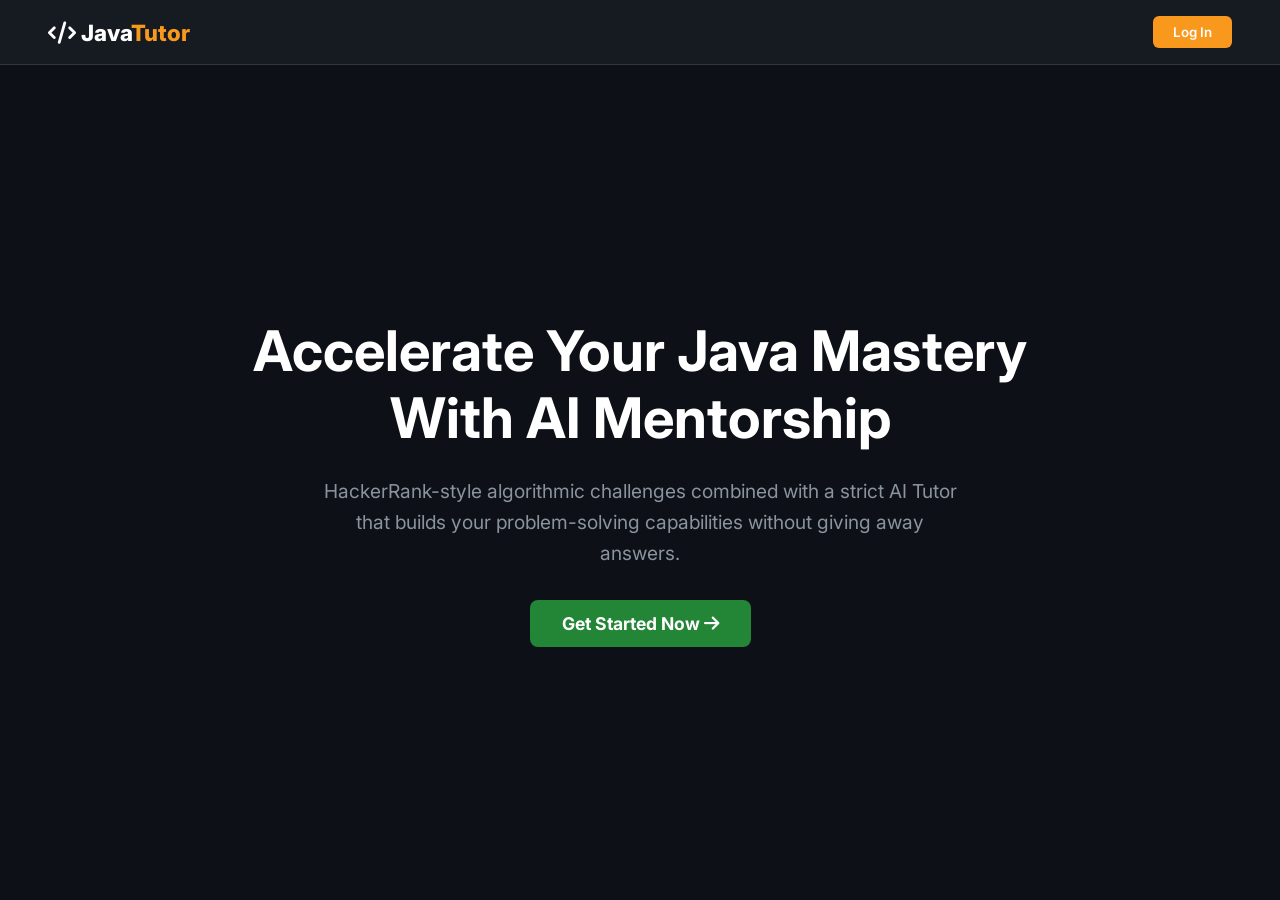
<file: frontend/index.html>
<!DOCTYPE html>
<html lang="en">
<head>
    <meta charset="UTF-8">
    <title>JavaTutor | Master Java Programming</title>
    <link href="https://fonts.googleapis.com/css2?family=Inter:wght@400;600;700;800&family=Fira+Code&display=swap" rel="stylesheet">
    <link rel="stylesheet" href="https://cdnjs.cloudflare.com/ajax/libs/font-awesome/6.4.0/css/all.min.css">
    <style>
        :root { --bg-base: #0d1117; --bg-surface: #161b22; --border-color: #30363d; --accent-orange: #f8981d; --text-main: #c9d1d9; --text-muted: #8b949e; }
        * { margin:0; padding:0; box-sizing:border-box; font-family:'Inter', sans-serif; }
        body { background: var(--bg-base); color: var(--text-main); min-height: 100vh; display: flex; flex-direction: column; }
        header { background: var(--bg-surface); border-bottom: 1px solid var(--border-color); padding: 1rem 3rem; display: flex; justify-content: space-between; align-items: center; }
        .logo { font-size: 1.4rem; font-weight: 800; color: #fff; }
        .logo span { color: var(--accent-orange); }
        .btn-auth { background: var(--accent-orange); color: #fff; padding: 0.5rem 1.25rem; border-radius: 6px; border: none; font-weight: 600; cursor: pointer; }
        
        .hero { flex: 1; display: flex; flex-direction: column; justify-content: center; align-items: center; text-align: center; padding: 2rem; }
        .hero h1 { font-size: 3.5rem; color: #fff; max-width: 800px; margin-bottom: 1.5rem; line-height: 1.2; }
        .hero p { font-size: 1.2rem; color: var(--text-muted); max-width: 650px; margin-bottom: 2rem; line-height: 1.6; }
        .hero .btn-cta { background: #238636; color: #fff; padding: 0.8rem 2rem; border-radius: 8px; font-size: 1.1rem; font-weight: 700; border: none; cursor: pointer; text-decoration: none; }

        /* Modal */
        .modal-overlay { position: fixed; inset: 0; background: rgba(0,0,0,0.7); display: none; justify-content: center; align-items: center; z-index: 100; }
        .modal { background: var(--bg-surface); border: 1px solid var(--border-color); width: 400px; border-radius: 10px; padding: 2rem; }
        .modal h2 { margin-bottom: 1.5rem; color: #fff; }
        .form-group { margin-bottom: 1.2rem; }
        .form-group label { display: block; margin-bottom: 0.3rem; font-size: 0.85rem; color: var(--text-muted); }
        .form-group input { width: 100%; padding: 0.6rem; background: var(--bg-base); border: 1px solid var(--border-color); border-radius: 6px; color: #fff; }
        .modal-actions { display: flex; flex-direction: column; gap: 0.8rem; margin-top: 1.5rem; }
        .toggle-auth { font-size: 0.85rem; color: var(--accent-orange); cursor: pointer; text-align: center; }
    </style>
</head>
<body>
    <header>
        <div class="logo"><i class="fa-solid fa-code"></i> Java<span>Tutor</span></div>
        <div id="authNav">
            <button class="btn-auth" onclick="openModal('login')">Log In</button>
        </div>
    </header>

    <div class="hero">
        <h1>Accelerate Your Java Mastery With AI Mentorship</h1>
        <p>HackerRank-style algorithmic challenges combined with a strict AI Tutor that builds your problem-solving capabilities without giving away answers.</p>
        <button class="btn-cta" onclick="handleGetStarted()">Get Started Now <i class="fa-solid fa-arrow-right"></i></button>
    </div>

    <!-- Auth Modal -->
    <div id="authModal" class="modal-overlay">
        <div class="modal">
            <h2 id="modalTitle">Sign In to JavaTutor</h2>
            <div id="emailGroup" class="form-group" style="display: none;">
                <label>Email Address</label>
                <input type="email" id="authEmail" placeholder="student@example.com">
            </div>
            <div class="form-group">
                <label>Username</label>
                <input type="text" id="authUsername" placeholder="Username">
            </div>
            <div class="form-group">
                <label>Password</label>
                <input type="password" id="authPassword" placeholder="••••••••">
            </div>
            <div class="modal-actions">
                <button class="btn-auth" id="submitAuthBtn" onclick="submitAuth()">Log In</button>
                <span class="toggle-auth" id="toggleAuthMode" onclick="toggleMode()">Don't have an account? Sign Up</span>
            </div>
        </div>
    </div>

    <script>
        let isSignup = false;

        function openModal(mode) {
            isSignup = (mode === 'signup');
            updateModalUI();
            document.getElementById('authModal').style.display = 'flex';
        }

        function toggleMode() {
            isSignup = !isSignup;
            updateModalUI();
        }

        function updateModalUI() {
            document.getElementById('modalTitle').textContent = isSignup ? "Create JavaTutor Account" : "Sign In to JavaTutor";
            document.getElementById('emailGroup').style.display = isSignup ? "block" : "none";
            document.getElementById('submitAuthBtn').textContent = isSignup ? "Sign Up" : "Log In";
            document.getElementById('toggleAuthMode').textContent = isSignup ? "Already registered? Log In" : "Don't have an account? Sign Up";
        }

        function handleGetStarted() {
            const token = localStorage.getItem("javatutor_token");
            if(token) window.location.href = "prepare.html";
            else openModal('signup');
        }

        async function submitAuth() {
            const username = document.getElementById('authUsername').value;
            const password = document.getElementById('authPassword').value;
            const email = document.getElementById('authEmail').value;

            try {
                let res;
                if(isSignup) {
                    res = await fetch("http://localhost:8000/api/auth/register", {
                        method: "POST",
                        headers: { "Content-Type": "application/json" },
                        body: JSON.stringify({ username, email, password })
                    });
                } else {
                    const formData = new URLSearchParams();
                    formData.append('username', username);
                    formData.append('password', password);
                    res = await fetch("http://localhost:8000/api/auth/login", {
                        method: "POST",
                        body: formData
                    });
                }
                const data = await res.json();
                if(!res.ok) throw new Error(data.detail || "Authentication Failed");
                
                localStorage.setItem("javatutor_token", data.token || data.access_token);
                localStorage.setItem("javatutor_user", data.username);
                window.location.href = "prepare.html";
            } catch(e) {
                alert(e.message);
            }
        }

        window.onclick = function(e) {
            if(e.target === document.getElementById('authModal')) document.getElementById('authModal').style.display = 'none';
        }

        window.onload = function() {
            const token = localStorage.getItem("javatutor_token");
            if (token) {
                // Active session exists; automatically redirect to modules
                window.location.href = "prepare.html";
            }
        };
    </script>
</body>
</html>
</file>
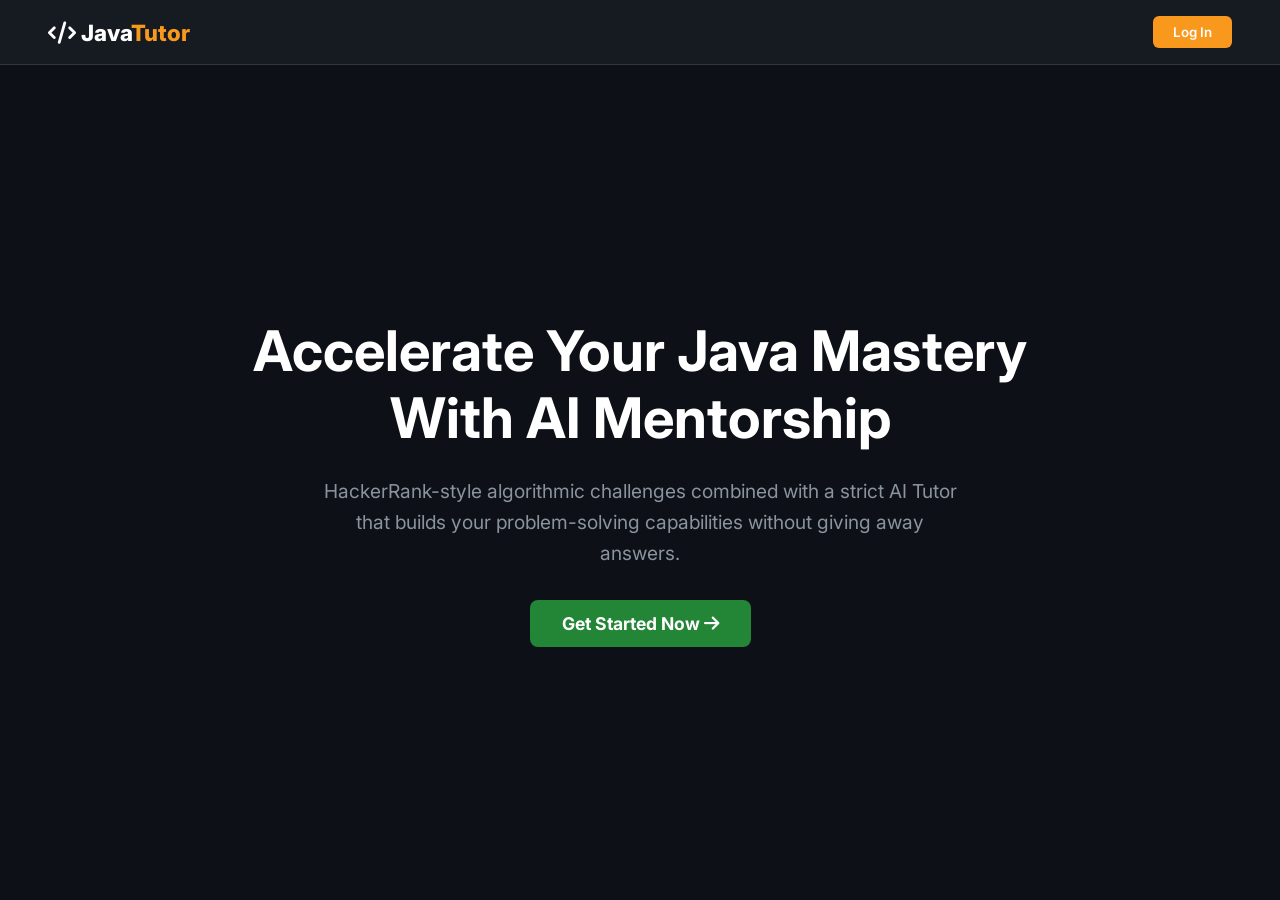
<file: frontend/prepare.html>
<!DOCTYPE html>
<html lang="en">
<head>
    <meta charset="UTF-8">
    <title>JavaTutor | Prepare</title>
    <link href="https://fonts.googleapis.com/css2?family=Inter:wght@400;600;700&display=swap" rel="stylesheet">
    <link rel="stylesheet" href="https://cdnjs.cloudflare.com/ajax/libs/font-awesome/6.4.0/css/all.min.css">
    <style>
        :root { --bg-base: #0d1117; --bg-surface: #161b22; --border-color: #30363d; --accent-orange: #f8981d; --text-main: #c9d1d9; }
        body { background: var(--bg-base); color: var(--text-main); font-family: 'Inter', sans-serif; margin: 0; }
        header { background: var(--bg-surface); border-bottom: 1px solid var(--border-color); padding: 1rem 3rem; display: flex; justify-content: space-between; align-items: center; }
        .logo { font-size: 1.25rem; font-weight: 700; color: #fff; } .logo span { color: var(--accent-orange); }
        .container { max-width: 1000px; margin: 3rem auto; padding: 0 1.5rem; }
        .card-grid { display: grid; grid-template-columns: repeat(auto-fill, minmax(300px, 1fr)); gap: 1.5rem; margin-top: 1.5rem; }
        .module-card { background: var(--bg-surface); border: 1px solid var(--border-color); border-radius: 10px; padding: 1.5rem; cursor: pointer; transition: 0.2s; text-decoration: none; color: inherit; display: block; }
        .module-card:hover { border-color: var(--accent-orange); transform: translateY(-3px); }
        .module-icon { font-size: 2.5rem; color: var(--accent-orange); margin-bottom: 1rem; }
        .module-title { font-size: 1.3rem; font-weight: 700; color: #fff; margin-bottom: 0.5rem; }
        .module-desc { font-size: 0.9rem; color: #8b949e; line-height: 1.5; }
    </style>
</head>
<body>
    <header>
        <div class="logo"><i class="fa-solid fa-code"></i> Java<span>Tutor</span></div>
        <div id="userDisplay" style="font-size: 0.9rem; color: #8b949e;"></div>
    </header>
    <div class="container">
        <h1>Prepare By Topics</h1>
        <p style="color: #8b949e; margin-bottom: 2rem;">Select a language module to access algorithmic challenges and practice your problem solving.</p>
        
        <div class="card-grid">
            <!-- Active Java Module -->
            <a href="problems.html" class="module-card">
                <div class="module-icon"><i class="fa-brands fa-java"></i></div>
                <div class="module-title">Java</div>
                <div class="module-desc">Practice core syntax, algorithmic loops, arrays, OOP, collections, and competitive programming in Java.</div>
            </a>

            <!-- Disabled Placeholders for Future Modules -->
            <div class="module-card" style="opacity: 0.4; cursor: not-allowed;">
                <div class="module-icon" style="color: #58a6ff;"><i class="fa-brands fa-python"></i></div>
                <div class="module-title">Python (Coming Soon)</div>
                <div class="module-desc">Data structures, automation, and algorithmic challenges in Python 3.</div>
            </div>
        </div>
    </div>
    <script>
        const user = localStorage.getItem("javatutor_user");
        if(!localStorage.getItem("javatutor_token")) window.location.href = "index.html";
        document.getElementById('userDisplay').textContent = `Logged in as: ${user}`;
    </script>
</body>
</html>
</file>
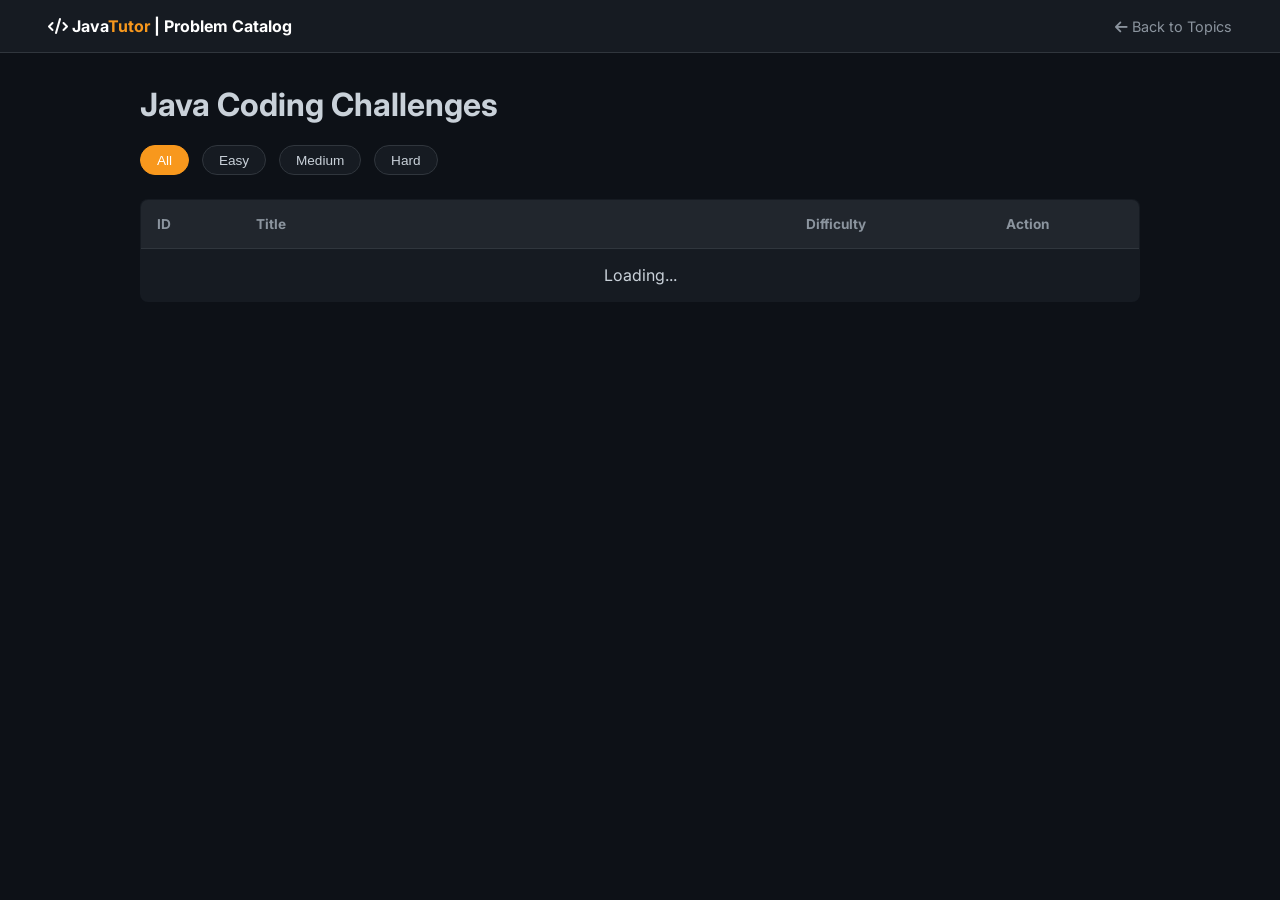
<file: frontend/problems.html>
<!DOCTYPE html>
<html lang="en">
<head>
    <meta charset="UTF-8">
    <title>Java Problems | JavaTutor</title>
    <link href="https://fonts.googleapis.com/css2?family=Inter:wght@400;600;700&display=swap" rel="stylesheet">
    <link rel="stylesheet" href="https://cdnjs.cloudflare.com/ajax/libs/font-awesome/6.4.0/css/all.min.css">
    <style>
        :root { --bg-base: #0d1117; --bg-surface: #161b22; --border-color: #30363d; --accent-orange: #f8981d; --text-main: #c9d1d9; }
        body { background: var(--bg-base); color: var(--text-main); font-family: 'Inter', sans-serif; margin: 0; }
        header { background: var(--bg-surface); border-bottom: 1px solid var(--border-color); padding: 1rem 3rem; display: flex; justify-content: space-between; align-items: center; }
        .container { max-width: 1000px; margin: 2rem auto; padding: 0 1.5rem; }
        
        .filter-bar { display: flex; gap: 0.8rem; margin-bottom: 1.5rem; }
        .filter-btn { background: var(--bg-surface); border: 1px solid var(--border-color); color: var(--text-main); padding: 0.4rem 1rem; border-radius: 20px; font-size: 0.85rem; cursor: pointer; }
        .filter-btn.active { background: var(--accent-orange); color: #fff; border-color: var(--accent-orange); }

        .problem-table { width: 100%; border-collapse: collapse; background: var(--bg-surface); border: 1px solid var(--border-color); border-radius: 8px; overflow: hidden; }
        .problem-table th, .problem-table td { padding: 1rem; text-align: left; border-bottom: 1px solid var(--border-color); }
        .problem-table th { background: #21262d; font-size: 0.85rem; color: #8b949e; }
        .problem-link { color: #fff; font-weight: 600; text-decoration: none; }
        .problem-link:hover { color: var(--accent-orange); }
        
        .Easy { color: #3fb950; } .Medium { color: #d29922; } .Hard { color: #f85149; }
    </style>
</head>
<body>
    <header>
        <div style="font-weight: 700; color: #fff;"><i class="fa-solid fa-code"></i> Java<span style="color: var(--accent-orange);">Tutor</span> | Problem Catalog</div>
        <a href="prepare.html" style="color: #8b949e; text-decoration: none; font-size: 0.9rem;"><i class="fa-solid fa-arrow-left"></i> Back to Topics</a>
    </header>

    <div class="container">
        <h1>Java Coding Challenges</h1>
        <div class="filter-bar">
            <button class="filter-btn active" onclick="loadCatalog('All')">All</button>
            <button class="filter-btn" onclick="loadCatalog('Easy')">Easy</button>
            <button class="filter-btn" onclick="loadCatalog('Medium')">Medium</button>
            <button class="filter-btn" onclick="loadCatalog('Hard')">Hard</button>
        </div>

        <table class="problem-table">
            <thead>
                <tr>
                    <th style="width: 10%;">ID</th>
                    <th>Title</th>
                    <th style="width: 20%;">Difficulty</th>
                    <th style="width: 15%;">Action</th>
                </tr>
            </thead>
            <tbody id="problemsTbody">
                <tr><td colspan="4" style="text-align:center;">Loading problems from database...</td></tr>
            </tbody>
        </table>
    </div>

    <script>
        async function loadCatalog(diff) {
            document.querySelectorAll('.filter-btn').forEach(b => b.classList.toggle('active', b.textContent === diff));
            const tbody = document.getElementById('problemsTbody');
            tbody.innerHTML = `<tr><td colspan="4" style="text-align:center;">Loading...</td></tr>`;

            const url = diff === 'All' ? "http://localhost:8000/api/problems" : `http://localhost:8000/api/problems?difficulty=${diff}`;
            const res = await fetch(url);
            const problems = await res.json();

            tbody.innerHTML = "";
            problems.forEach(p => {
                const tr = document.createElement('tr');
                tr.innerHTML = `
                    <td>${p.id}</td>
                    <td><a href="workspace.html?problem_id=${p.id}" class="problem-link">${p.title}</a></td>
                    <td class="${p.difficulty}">${p.difficulty}</td>
                    <td><a href="workspace.html?problem_id=${p.id}" style="color: var(--accent-orange); font-size: 0.9rem;">Solve <i class="fa-solid fa-chevron-right"></i></a></td>
                `;
                tbody.appendChild(tr);
            });
        }
        window.onload = () => loadCatalog('All');
    </script>
</body>
</html>
</file>
